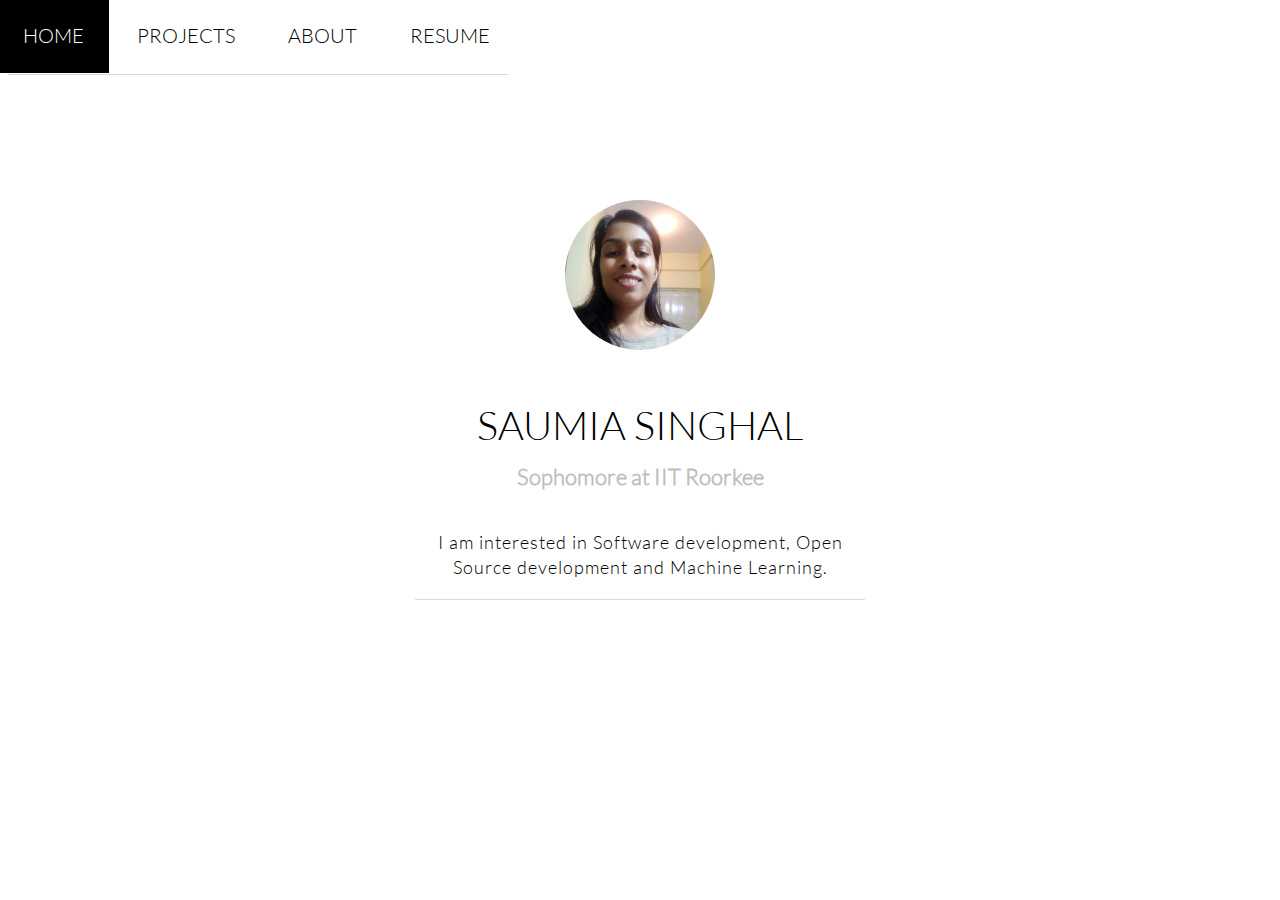
<file: index.html>
<!DOCTYPE html>
	<html>
	<head>
		<meta charset="utf-8">
		<meta http-equiv="X-UA-Compatible" content="IE=edge,chrome=1">
		<meta name="viewport" content="width=device-width, initial-scale=1">
		<meta name="author" content="Saumia Singhal">
		<title>Home | Saumia Singhal</title>
		<meta property="og:title" content="Home">
		<script type="text/javascript" async="" src="https://ssl.google-analytics.com/ga.js"></script>

		<link rel="stylesheet" type="text/css" href="css/basic.css">
		<link rel="stylesheet" href="https://use.fontawesome.com/releases/v5.2.0/css/all.css" integrity="sha384-hWVjflwFxL6sNzntih27bfxkr27PmbbK/iSvJ+a4+0owXq79v+lsFkW54bOGbiDQ" crossorigin="anonymous">
	</head>
	<body>


		<ul>
		<li><a class="top-navigation-bar" href="index.html">HOME</a></li>
		  <li><a class="top-navigation-bar" href="includes/projects.html">PROJECTS</a></li>
		  <li><a class="top-navigation-bar" href="includes/about.html">ABOUT</a></li>
		  <li><a class="top-navigation-bar" href="includes/doc/Resume.pdf">RESUME</a></li>
		</ul>

		<div class="topline"></div>


		
		<div class="profile animated">
			<div class="prof-image"></div>
			<h1 id="main-h1">SAUMIA SINGHAL</h1>
			<h4>Sophomore at IIT Roorkee</h4>

			<p id="main-p">I am interested in Software development, Open Source development and Machine Learning.</p>

			<div class="line"></div>

			<div class="icons">
				<div class="tooltip">
				<a href="https://github.com/SaumiaSinghal" target=_blan><ki class="fab fa-github" ></i></a>
  					<span class="tooltiptext">github.com/SaumiaSinghal</span>
				</div>

				<div class="tooltip">
				<a href="https://www.linkedin.com/in/saumia-singhal-796062158/" target="_blank">	<i class="fab fa-linkedin-in"></i></a>
					<span class="tooltiptext">linkedin.com/in/saumia-singhal</span>
				</div>

				<div class="tooltip">
				<a href="https://www.facebook.com/saumia.singhal" target="_blank"><i class="fab fa-facebook-square"></i></a>
					<span class="tooltiptext">facebook.com/saumia.singhal</span>
				</div>

				<div class="tooltip">
				<a href="https://medium.com/@saumiasinghal" target="_blank"><i class="fab fa-medium-m"></i></a>
					<span class="tooltiptext">medium.com/@saumiasinghal</span>
				</div>

				<div class="tooltip">
				<a href="mailto:saumiasinghal@gmail.com" target="_blank"><i class="fas fa-envelope"></i></a>
					<span class="tooltiptext">saumiasinghal@gmail.com</span>
				</div>	
	

		</div>

		<script type="text/javascript"> var _gaq = _gaq || []; _gaq.push(['_setAccount', '']); _gaq.push(['_trackPageview']); (function() { var ga = document.createElement('script'); ga.type = 'text/javascript'; ga.async = true; ga.src = ('https:' == document.location.protocol ? 'https://ssl' : 'http://www') + '.google-analytics.com/ga.js'; var s = document.getElementsByTagName('script')[0]; s.parentNode.insertBefore(ga, s); })(); </script>



	</body>
	</html>
</file>
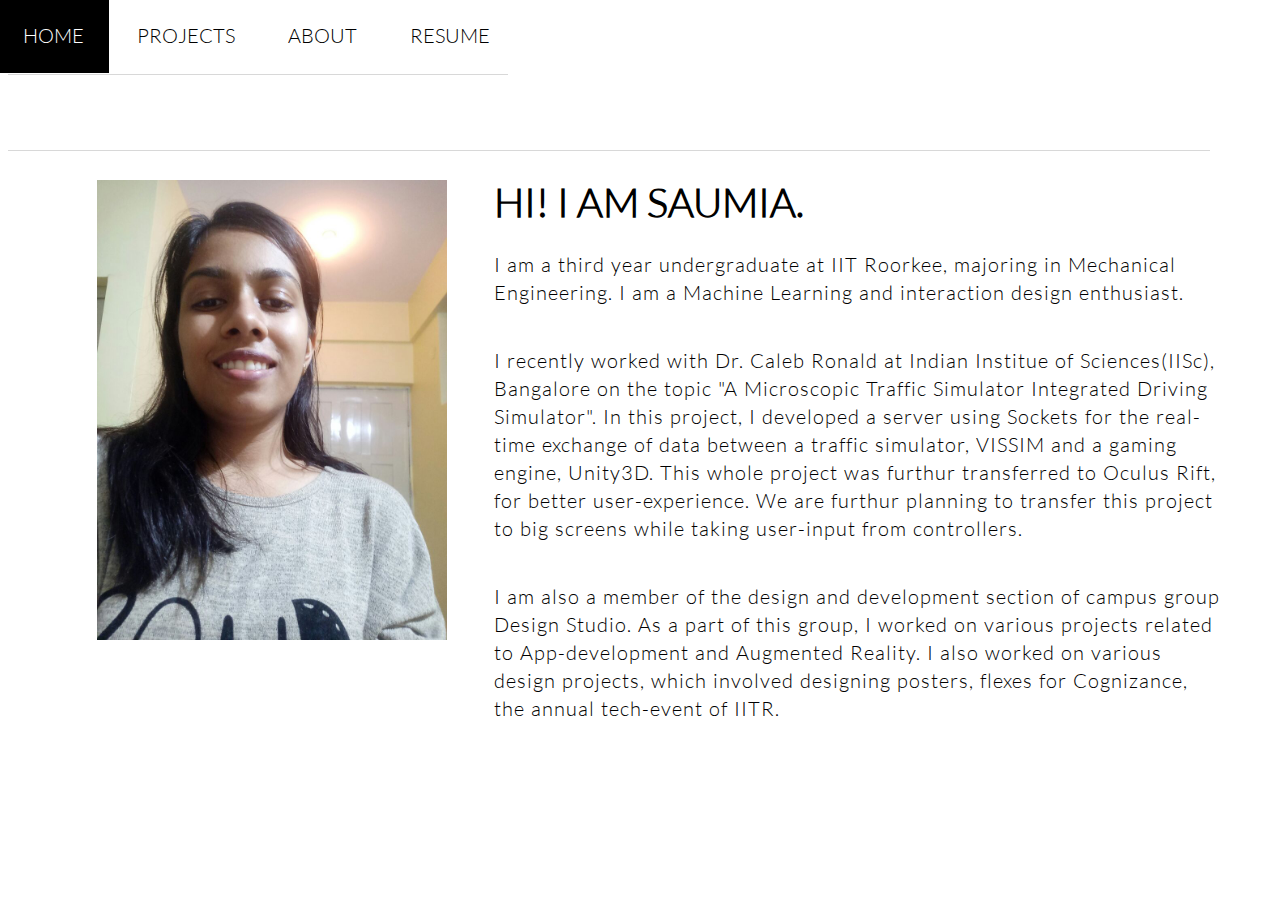
<file: about.html>
<!DOCTYPE html>
<html>
<head>
	<meta charset="utf-8">
		<meta http-equiv="X-UA-Compatible" content="IE=edge,chrome=1">
		<meta name="viewport" content="width=device-width, initial-scale=1">
		<meta name="author" content="Saumia Singhal">
		<title>About | Saumia Singhal</title>
		<meta property="og:title" content="Home">
		<script type="text/javascript" async="" src="https://ssl.google-analytics.com/ga.js"></script>

		<link rel="stylesheet" type="text/css" href="css/basic.css">
		<link rel="stylesheet" href="https://use.fontawesome.com/releases/v5.2.0/css/all.css" integrity="sha384-hWVjflwFxL6sNzntih27bfxkr27PmbbK/iSvJ+a4+0owXq79v+lsFkW54bOGbiDQ" crossorigin="anonymous">
</head>
<body>

		<ul>
			<li><a class="top-navigation-bar" href="index.html">HOME</a></li>
		  <li><a class="top-navigation-bar" href="projects.html">PROJECTS</a></li>
		  <li><a class="top-navigation-bar" href="about.html">ABOUT</a></li>
		  <li><a class="top-navigation-bar" href="doc/Resume.pdf">RESUME</a></li>
		</ul>

		<div class="topline"></div>

		<div class="about">
		<div class="about-image-container animated">	
		<img class="about-image" src="images/ProfilePic1.jpeg" class="img-responsive" alt="About">
		</div>
		<div class="about-text">
			<h1 id="about-h1">HI! I AM SAUMIA.</h1>
			

			<p id="about-p">I am a third year undergraduate at IIT Roorkee, majoring in Mechanical Engineering. I am a Machine Learning and interaction design enthusiast.</p>

			<p id="about-p">I recently worked with Dr. Caleb Ronald at Indian Institue of Sciences(IISc), Bangalore on the topic "A Microscopic Traffic Simulator Integrated Driving Simulator". In this project, I developed a server using Sockets for the real-time exchange of data between a traffic simulator, VISSIM and a gaming engine, Unity3D. This whole project was furthur transferred to Oculus Rift, for better user-experience. We are furthur planning to transfer this project to big screens while taking user-input from controllers.</p>

			<p id="about-p">I am also a member of the design and development section of campus group Design Studio. As a part of this group, I worked on various projects related to App-development and Augmented Reality. I also worked on various design projects, which involved designing posters, flexes for Cognizance, the annual tech-event of IITR.
			</p>
			</div>
			<footer>
		
		
			<div class="bottom-line"></div>

				<div class="tooltip">
				<a href="https://github.com/SaumiaSinghal" target=_blan><ki class="fab fa-github" ></i></a>
  					<span class="tooltiptext">github.com/SaumiaSinghal</span>
				</div>

				<div class="tooltip">
				<a href="https://www.linkedin.com/in/saumia-singhal-796062158/" target="_blank">	<i class="fab fa-linkedin-in"></i></a>
					<span class="tooltiptext">linkedin.com/in/saumia-singhal</span>
				</div>

				<div class="tooltip">
				<a href="https://www.facebook.com/saumia.singhal" target="_blank"><i class="fab fa-facebook-square"></i></a>
					<span class="tooltiptext">facebook.com/saumia.singhal</span>
				</div>

				<div class="tooltip">
				<a href="https://medium.com/@saumiasinghal" target="_blank"><i class="fab fa-medium-m"></i></a>
					<span class="tooltiptext">medium.com/@saumiasinghal</span>
				</div>

				<div class="tooltip">
				<a href="mailto:saumiasinghal@gmail.com" target="_blank"><i class="fas fa-envelope"></i></a>
					<span class="tooltiptext">saumiasinghal@gmail.com</span>
				</div>	

		</footer>
		</div>		
		

</body>
</html>
</file>
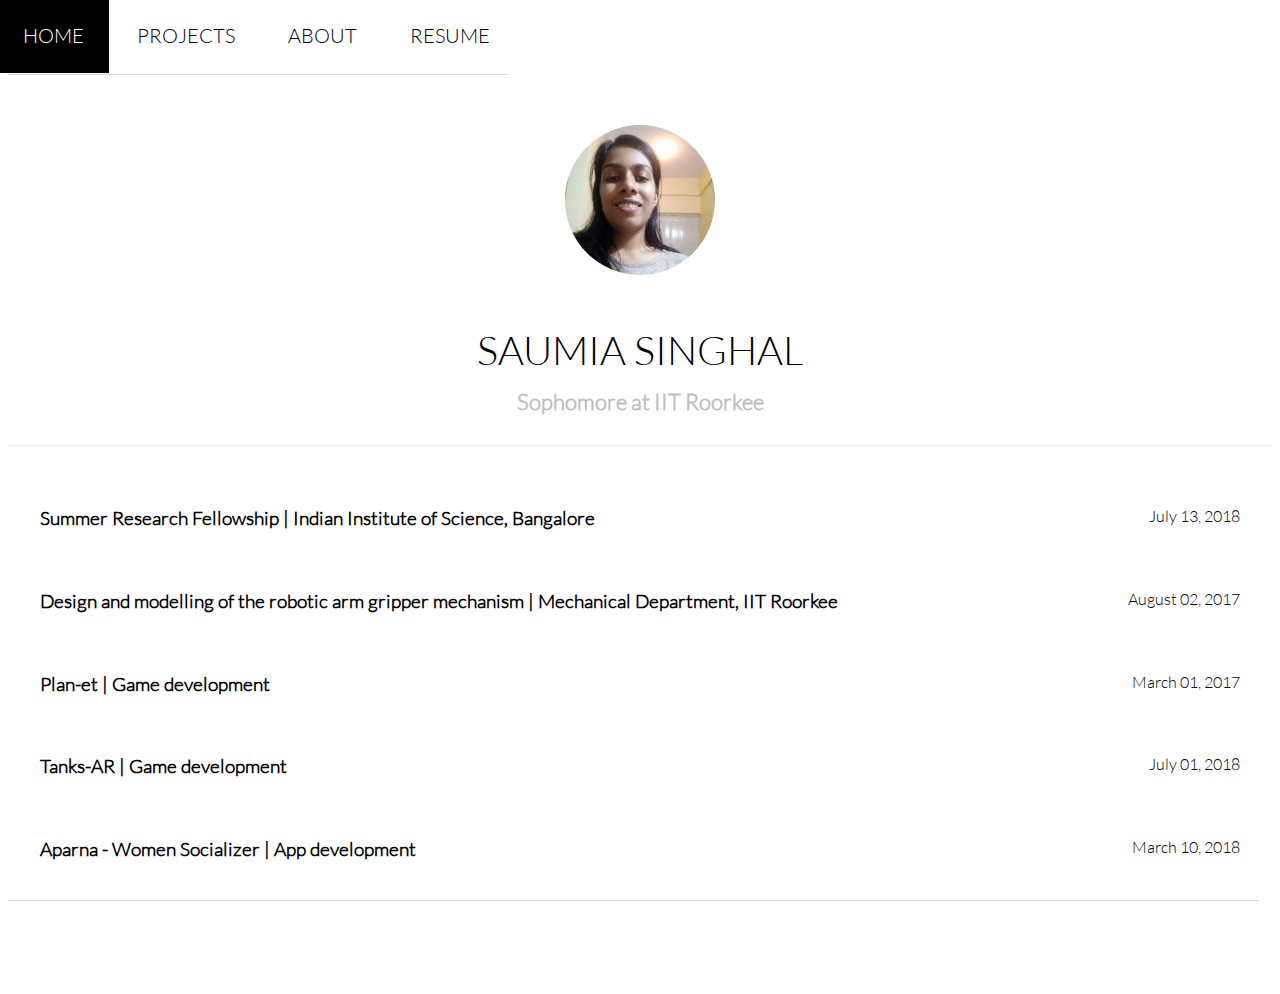
<file: projects.html>
<!DOCTYPE html>
<html>
<head>
	<meta charset="utf-8">
		<meta http-equiv="X-UA-Compatible" content="IE=edge,chrome=1">
		<meta name="viewport" content="width=device-width, initial-scale=1">
		<meta name="author" content="Saumia Singhal">
		<title>Projects | Saumia Singhal</title>
		<meta property="og:title" content="Home">
		<script type="text/javascript" async="" src="https://ssl.google-analytics.com/ga.js"></script>

		<link rel="stylesheet" type="text/css" href="css/basic.css">
		<link rel="stylesheet" href="https://use.fontawesome.com/releases/v5.2.0/css/all.css" integrity="sha384-hWVjflwFxL6sNzntih27bfxkr27PmbbK/iSvJ+a4+0owXq79v+lsFkW54bOGbiDQ" crossorigin="anonymous">
</head>
<body>

		<ul>
			<li><a class="top-navigation-bar" href="index.html">HOME</a></li>
		  <li><a class="top-navigation-bar" href="projects.html">PROJECTS</a></li>
		  <li><a class="top-navigation-bar" href="about.html">ABOUT</a></li>
		  <li><a class="top-navigation-bar" href="doc/Resume.pdf">RESUME</a></li>
		</ul>

		<div class="topline"></div>


		<div class="projects animated">
			<div class="prof-image"></div>
			<h1 id="main-h1">SAUMIA SINGHAL</h1>
			<h4>Sophomore at IIT Roorkee</h4>

		<section class="list"> 

			<div class="item "> 
				<a class="url" href="project1.html"> 
					<aside>
						<time datetime="07-07-2018">July 13, 2018</time>
					</aside>
					 <h3 class="title">Summer Research Fellowship | Indian Institute of Science, Bangalore</h3>
				</a>
			</div>
			    <div class="item ">
				    <a class="url" href="project2.html">
			     	    <aside>
					    	<time datetime="02-08-2018">August 02, 2017</time>
					    </aside>
					    <h3 class="title">Design and modelling of the robotic arm gripper mechanism | Mechanical Department, IIT Roorkee </h3>
					</a> 
				</div>
			    <div class="item ">
				    <a class="url" href="project3.html">
			     	    <aside>
					    	<time datetime="01-03-2018">March 01, 2017</time>
					    </aside>
					    <h3 class="title">Plan-et | Game development</h3>
					</a> 
				</div>
				<div class="item ">
				    <a class="url" href="project4.html">
			     	    <aside>
					    	<time datetime="01-07-2018">July 01, 2018</time>
					    </aside>
					    <h3 class="title">Tanks-AR | Game development</h3>
					</a> 
				</div>
			<div class="item "> 
				<a class="url" href="project5.html"> 
					<aside>
						<time datetime="10-03-2018">March 10, 2018</time>
					</aside>
					<h3 class="title">Aparna - Women Socializer | App development </h3>
				</a>
			</div>
		 </section>


		
		<footer>
		
		
			<div class="bottom-line"></div>

				<div class="tooltip">
				<a href="https://github.com/SaumiaSinghal" target=_blan><ki class="fab fa-github" ></i></a>
  					<span class="tooltiptext">github.com/SaumiaSinghal</span>
				</div>

				<div class="tooltip">
				<a href="https://www.linkedin.com/in/saumia-singhal-796062158/" target="_blank">	<i class="fab fa-linkedin-in"></i></a>
					<span class="tooltiptext">linkedin.com/in/saumia-singhal</span>
				</div>

				<div class="tooltip">
				<a href="https://www.facebook.com/saumia.singhal" target="_blank"><i class="fab fa-facebook-square"></i></a>
					<span class="tooltiptext">facebook.com/saumia.singhal</span>
				</div>

				<div class="tooltip">
				<a href="https://medium.com/@saumiasinghal" target="_blank"><i class="fab fa-medium-m"></i></a>
					<span class="tooltiptext">medium.com/@saumiasinghal</span>
				</div>

				<div class="tooltip">
				<a href="mailto:saumiasinghal@gmail.com" target="_blank"><i class="fas fa-envelope"></i></a>
					<span class="tooltiptext">saumiasinghal@gmail.com</span>
				</div>	

		</footer>

</body>
</html>
</file>
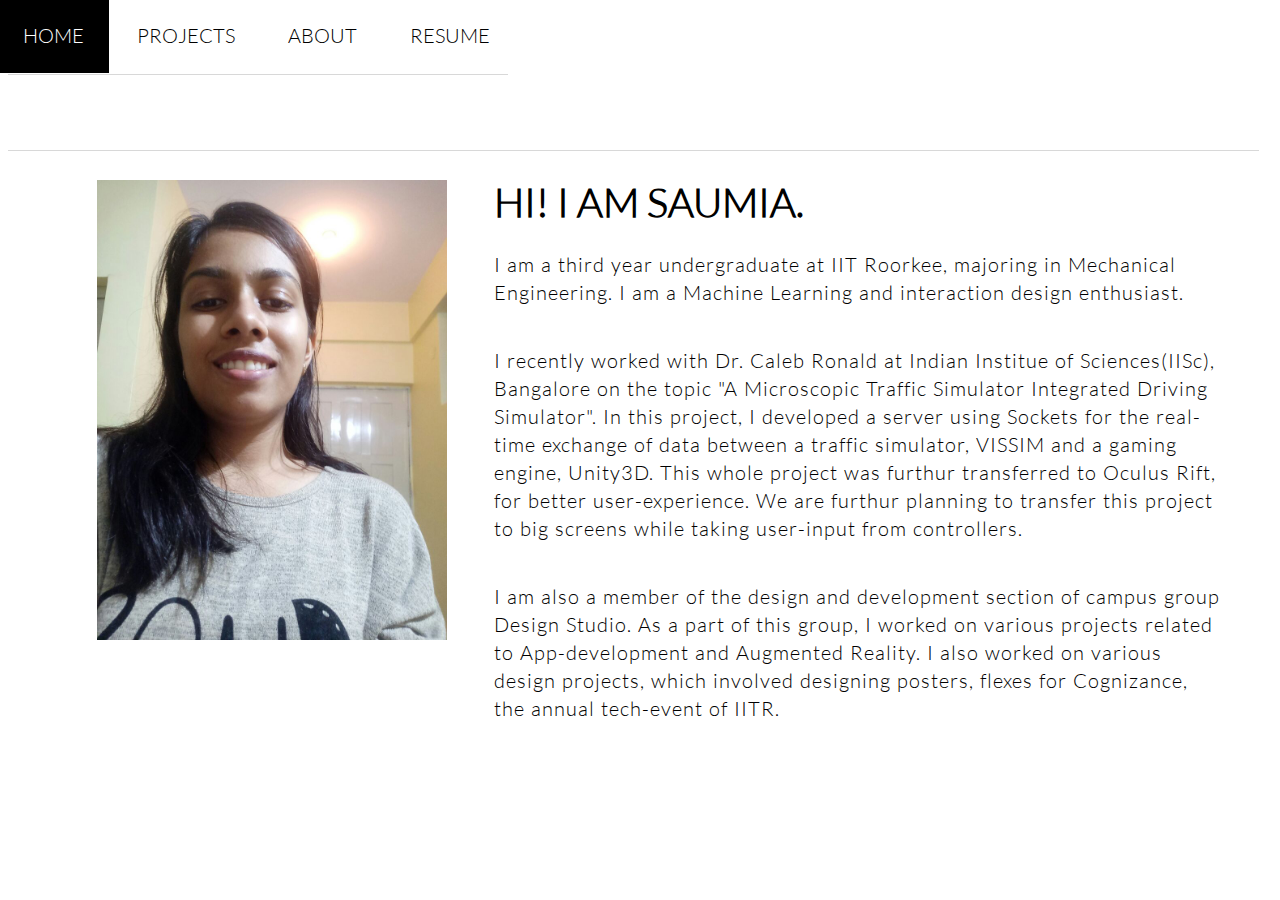
<file: includes/about.html>
<!DOCTYPE html>
<html>
<head>
	<meta charset="utf-8">
		<meta http-equiv="X-UA-Compatible" content="IE=edge,chrome=1">
		<meta name="viewport" content="width=device-width, initial-scale=1">
		<meta name="author" content="Saumia Singhal">
		<title>About | Saumia Singhal</title>
		<meta property="og:title" content="Home">
		<script type="text/javascript" async="" src="https://ssl.google-analytics.com/ga.js"></script>

		<link rel="stylesheet" type="text/css" href="../css/basic.css">
		<link rel="stylesheet" href="https://use.fontawesome.com/releases/v5.2.0/css/all.css" integrity="sha384-hWVjflwFxL6sNzntih27bfxkr27PmbbK/iSvJ+a4+0owXq79v+lsFkW54bOGbiDQ" crossorigin="anonymous">
</head>
<body>

		<ul>
			<li><a class="top-navigation-bar" href="../index.html">HOME</a></li>
		  <li><a class="top-navigation-bar" href="projects.html">PROJECTS</a></li>
		  <li><a class="top-navigation-bar" href="about.html">ABOUT</a></li>
		  <li><a class="top-navigation-bar" href="../doc/Resume.pdf">RESUME</a></li>
		</ul>

		<div class="topline"></div>

		<div class="about">
		<div class="about-image-container animated">	
		<img class="about-image" src="../	images/ProfilePic1.jpeg" class="img-responsive" alt="About">
		</div>
		<div class="about-text">
			<h1 id="about-h1">HI! I AM SAUMIA.</h1>
			

			<p id="about-p">I am a third year undergraduate at IIT Roorkee, majoring in Mechanical Engineering. I am a Machine Learning and interaction design enthusiast.</p>

			<p id="about-p">I recently worked with Dr. Caleb Ronald at Indian Institue of Sciences(IISc), Bangalore on the topic "A Microscopic Traffic Simulator Integrated Driving Simulator". In this project, I developed a server using Sockets for the real-time exchange of data between a traffic simulator, VISSIM and a gaming engine, Unity3D. This whole project was furthur transferred to Oculus Rift, for better user-experience. We are furthur planning to transfer this project to big screens while taking user-input from controllers.</p>

			<p id="about-p">I am also a member of the design and development section of campus group Design Studio. As a part of this group, I worked on various projects related to App-development and Augmented Reality. I also worked on various design projects, which involved designing posters, flexes for Cognizance, the annual tech-event of IITR.
			</p>
			</div>

		</div>		
		
			<footer>
		
		
			<div class="bottom-line"></div>

				<div class="tooltip">
				<a href="https://github.com/SaumiaSinghal" target=_blan><ki class="fab fa-github" ></i></a>
  					<span class="tooltiptext">github.com/SaumiaSinghal</span>
				</div>

				<div class="tooltip">
				<a href="https://www.linkedin.com/in/saumia-singhal-796062158/" target="_blank">	<i class="fab fa-linkedin-in"></i></a>
					<span class="tooltiptext">linkedin.com/in/saumia-singhal</span>
				</div>

				<div class="tooltip">
				<a href="https://www.facebook.com/saumia.singhal" target="_blank"><i class="fab fa-facebook-square"></i></a>
					<span class="tooltiptext">facebook.com/saumia.singhal</span>
				</div>

				<div class="tooltip">
				<a href="https://medium.com/@saumiasinghal" target="_blank"><i class="fab fa-medium-m"></i></a>
					<span class="tooltiptext">medium.com/@saumiasinghal</span>
				</div>

				<div class="tooltip">
				<a href="mailto:saumiasinghal@gmail.com" target="_blank"><i class="fas fa-envelope"></i></a>
					<span class="tooltiptext">saumiasinghal@gmail.com</span>
				</div>	

		</footer>
</body>
</html>
</file>
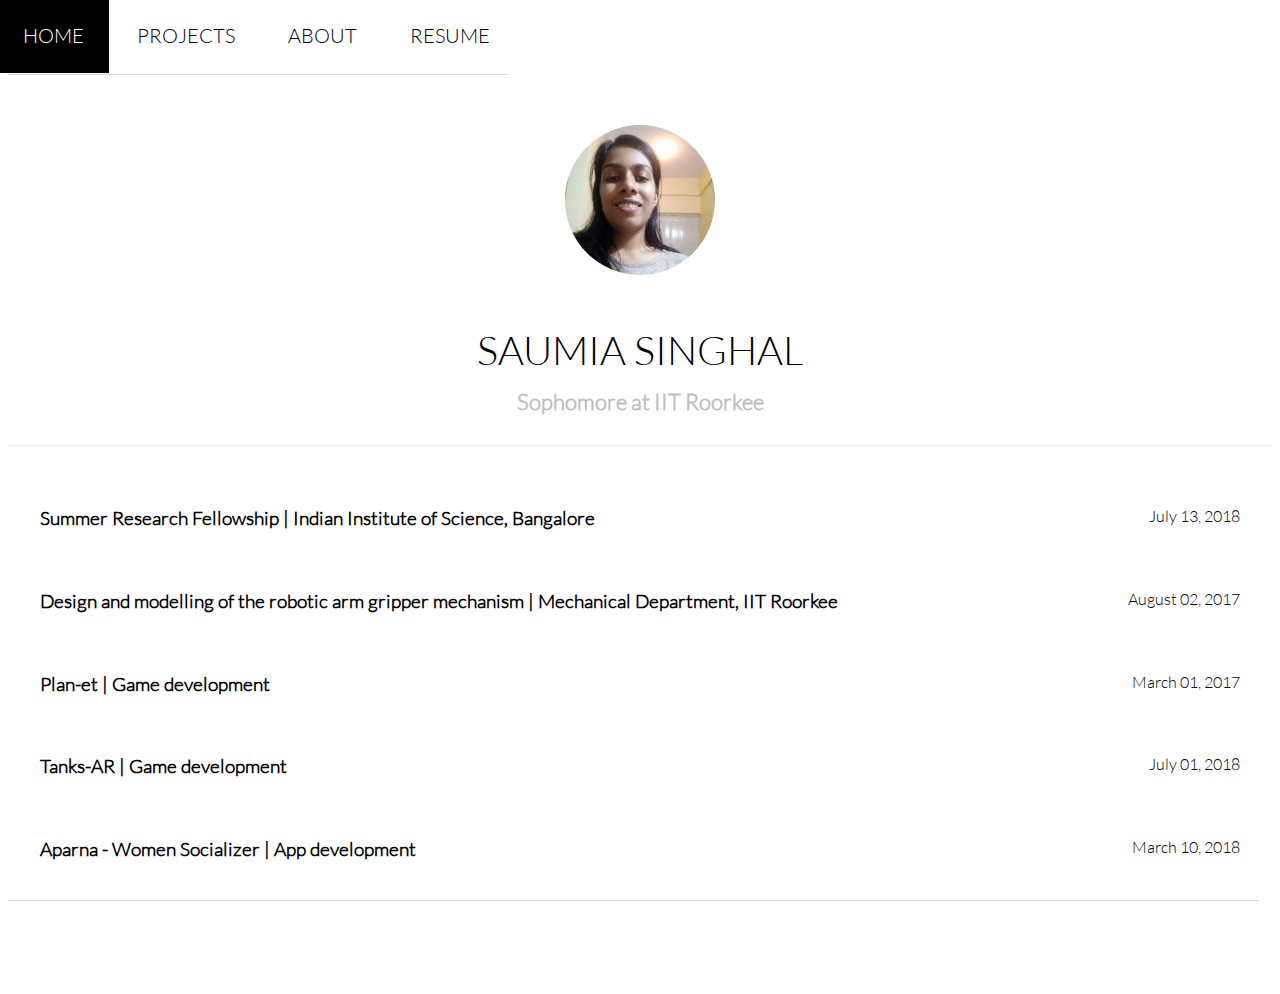
<file: includes/projects.html>
<!DOCTYPE html>
<html>
<head>
	<meta charset="utf-8">
		<meta http-equiv="X-UA-Compatible" content="IE=edge,chrome=1">
		<meta name="viewport" content="width=device-width, initial-scale=1">
		<meta name="author" content="Saumia Singhal">
		<title>Projects | Saumia Singhal</title>
		<meta property="og:title" content="Home">
		<script type="text/javascript" async="" src="https://ssl.google-analytics.com/ga.js"></script>

		<link rel="stylesheet" type="text/css" href="../css/basic.css">
		<link rel="stylesheet" href="https://use.fontawesome.com/releases/v5.2.0/css/all.css" integrity="sha384-hWVjflwFxL6sNzntih27bfxkr27PmbbK/iSvJ+a4+0owXq79v+lsFkW54bOGbiDQ" crossorigin="anonymous">
</head>
<body>

		<ul>
			<li><a class="top-navigation-bar" href="../index.html">HOME</a></li>
		  <li><a class="top-navigation-bar" href="projects.html">PROJECTS</a></li>
		  <li><a class="top-navigation-bar" href="about.html">ABOUT</a></li>
		  <li><a class="top-navigation-bar" href="../doc/Resume.pdf">RESUME</a></li>
		</ul>

		<div class="topline"></div>


		<div class="projects animated">
			<div class="prof-image"></div>
			<h1 id="main-h1">SAUMIA SINGHAL</h1>
			<h4>Sophomore at IIT Roorkee</h4>

		<section class="list"> 

			<div class="item "> 
				<a class="url" href="project1.html"> 
					<aside>
						<time datetime="07-07-2018">July 13, 2018</time>
					</aside>
					 <h3 class="title">Summer Research Fellowship | Indian Institute of Science, Bangalore</h3>
				</a>
			</div>
			    <div class="item ">
				    <a class="url" href="project2.html">
			     	    <aside>
					    	<time datetime="02-08-2018">August 02, 2017</time>
					    </aside>
					    <h3 class="title">Design and modelling of the robotic arm gripper mechanism | Mechanical Department, IIT Roorkee </h3>
					</a> 
				</div>
			    <div class="item ">
				    <a class="url" href="project3.html">
			     	    <aside>
					    	<time datetime="01-03-2018">March 01, 2017</time>
					    </aside>
					    <h3 class="title">Plan-et | Game development</h3>
					</a> 
				</div>
				<div class="item ">
				    <a class="url" href="project4.html">
			     	    <aside>
					    	<time datetime="01-07-2018">July 01, 2018</time>
					    </aside>
					    <h3 class="title">Tanks-AR | Game development</h3>
					</a> 
				</div>
			<div class="item "> 
				<a class="url" href="project5.html"> 
					<aside>
						<time datetime="10-03-2018">March 10, 2018</time>
					</aside>
					<h3 class="title">Aparna - Women Socializer | App development </h3>
				</a>
			</div>
		 </section>


		
		<footer>
		
		
			<div class="bottom-line"></div>

				<div class="tooltip">
				<a href="https://github.com/SaumiaSinghal" target=_blan><ki class="fab fa-github" ></i></a>
  					<span class="tooltiptext">github.com/SaumiaSinghal</span>
				</div>

				<div class="tooltip">
				<a href="https://www.linkedin.com/in/saumia-singhal-796062158/" target="_blank">	<i class="fab fa-linkedin-in"></i></a>
					<span class="tooltiptext">linkedin.com/in/saumia-singhal</span>
				</div>

				<div class="tooltip">
				<a href="https://www.facebook.com/saumia.singhal" target="_blank"><i class="fab fa-facebook-square"></i></a>
					<span class="tooltiptext">facebook.com/saumia.singhal</span>
				</div>

				<div class="tooltip">
				<a href="https://medium.com/@saumiasinghal" target="_blank"><i class="fab fa-medium-m"></i></a>
					<span class="tooltiptext">medium.com/@saumiasinghal</span>
				</div>

				<div class="tooltip">
				<a href="mailto:saumiasinghal@gmail.com" target="_blank"><i class="fas fa-envelope"></i></a>
					<span class="tooltiptext">saumiasinghal@gmail.com</span>
				</div>	

		</footer>

</body>
</html>
</file>
<file: css/basic.css>
@font-face {
    font-family: 'Lato';
    src: url('../fonts/Lato/Lato-Light.ttf')
        format('truetype');
}

body {
    -webkit-font-smoothing: antialiased;
    text-rendering: optimizeLegibility;
    font-family: "Lato", san seriff;
}

div {
    display: block;
}

.animated {
    animation: fade-in-down .6s;
    animation-delay: .3s;
    animation-fill-mode: both;
}

@keyframes fade-in-down {
0% {
    opacity: 0;
    transform: translateY(-10px);
}

100% {
    opacity: 1;
    transform: translateY(0);
}
}

.profile {
    max-width: 450px;
    height: 400px;
    padding: 50px;
    text-align: center;
    margin: 0 auto;
    margin-top: 75px;
    font-family: "Lato", san seriff;
}

.projects {
    text-align: center;
    margin: 0 auto;
    margin-top: 50px;
    font-family: "Lato", san seriff;
}

@media only screen and (max-width: 1050px) and (min-width: 400px)
.profile {
    width: 88%;
    margin: 0 auto;
}
@media only screen and (max-width: 1050px) and (min-width: 400px)
.projects {
    width: 88%;
    margin: 0 auto;
}


@media only screen and (max-width: 1050px) and (min-width: 400px)
.about {
    width: 88%;
    margin: 0 auto;
    margin-top: 125px;
}

@media only screen and (max-width: 1050px) 
.about-image {
    width: 88%;
    margin: 0 auto;
    margin-top: 125px;
    text-align: center;
}
@media only screen and (max-width: 1050px) 
.about-text {
    width: 88%;
    margin: 0 auto;
    margin-top: 125px;
    text-align: center;
}
@media only screen and (max-width: 1050px) {
.about {
    max-width: -webkit-fill-available; */
    /* min-height: 100%; */
    
    margin: 0 auto;
    /* position: absolute; */
    /* top: 40%; */
    /* transform: translateY(-50%); */
    font-family: "Lato", san seriff;
    margin-top: 75px;
}
.about-image-container {
    width: 88%;
    margin: 0 auto;
    text-align: center;
    
}
.about-image {
    
    width: 50vw;
    height: auto;
    margin: 0 auto;
    background-image: url(../images/ProfilePic1.jpeg);
    /* background-size: auto; */
    /* outline-offset: 12px; */
    /* background-size: 350px; */
    /* background-position: initial; */
    background-repeat: no-repeat;
    /* margin: 0 auto; */
    /* top: 50%; */
    /* transform: translateY(-50%); */
    /* position: absolute; */
    /* left: 50%; */
    /* transform: translateX(-50%); */
    /* transform: translateX(-50%); */
}
.about-text {
    margin-top: 75px;
    width: 90%;

    /* left: 50%; */
    /* right: 0; */
    /* -webkit-box-align: end; */
    margin: 0 auto;
    margin-bottom: 75px;

}
h1#about-h1 {
    font-size: 40px;
    font-weight: 00;
    margin-bottom: -15px;  
    text-align: center;
    margin-top: 75px; 
}

p#about-p {font-weight: 550;
    line-height: 1.4;
    margin-top: 40px;
    font-size: 20px;
    text-align: center;
}
}


@media only screen and (min-width: 1051px) {
.about {
    max-width: -webkit-fill-available; */
    /* min-height: 100%; */
    padding-left: 50px;
    padding-right: 50px;
    margin: 0 auto;
    /* position: absolute; */
    /* top: 40%; */
    /* transform: translateY(-50%); */
    font-family: "Lato", san seriff;
    margin-top: 75px;
}
.about-image-container {
    width: 30%;
    /* left: 50%; */
    /* position: absolute; */
    float: left;
    margin-top: 30px;
    margin-left: 75px;
    /* top: 50%; */
    /* transform: translateY(-50%); */
    /* padding-left: 100px; */
}
.about-image {
    float: right;
    width: 350px;
    height: 460px;
    background-image: url(../images/ProfilePic1.jpeg);
    /* background-size: auto; */
    /* outline-offset: 12px; */
    /* background-size: 350px; */
    /* background-position: initial; */
    background-repeat: no-repeat;
    /* margin: 0 auto; */
    /* top: 50%; */
    /* transform: translateY(-50%); */
    /* position: absolute; */
    /* left: 50%; */
    /* transform: translateX(-50%); */
    /* transform: translateX(-50%); */
}
.about-text {
    width: 60%;
    /* left: 50%; */
    /* right: 0; */
    /* -webkit-box-align: end; */
    align-content: right;
    align-self: right;
    float: right;
    margin-right: 0px;
    padding-right: 0px;
    margin-bottom: 75px;

}
h1#about-h1 {
    font-size: 40px;
    font-weight: 00;
    margin-bottom: -15px;   
}

p#about-p {font-weight: 550;
    line-height: 1.4;
    margin-top: 40px;
    font-size: 20px;
}

}
   


@media screen and (max-width: 500px) {
    footer {
    max-height: 300px;
    overflow: -webkit-paged-y;
    padding-bottom: 0px;
    text-align: center;
    width: 99%;
    word-spacing: 14vw;
    font-size: 20px;
    text-align: center;
    /* position: absolute; */
    bottom: 0px;
    margin-bottom: 0px;
    }
}

@media screen and (min-width: 501px) {
    footer {
    max-height: 300px;
    overflow: -webkit-paged-y;
    padding-bottom: 0px;
    text-align: center;
    width: 99%;
    word-spacing: 80px;
    font-size: 20px;
    text-align: center;
    /* position: absolute; */
    bottom: 0px;
    margin-bottom: 0px;
    }
}



@media screen and (max-width: 450px) {
h1#main-h1 {
    font-size: 8vw;
    font-weight: 500;
    margin-top: 50px;
    margin-bottom: -15px;
}
}
@media screen and (min-width: 451px) {
h1#main-h1 {
    font-size: 40px;
    font-weight: 500;
    margin-top: 50px;
    margin-bottom: -15px;
}
}

@media screen and (max-width: 450px) {
    h4 {
    font-weight: bolder;
    font-size: 5vw;
    color: #BEBEBE;
}
}

@media screen and (min-width: 451px) {
    h4 {
    font-weight: bolder;
    font-size: 22px;
    color: #BEBEBE;
}
}


p#main-p {
    font-weight: normal;
    line-height: 1.4;
    margin-top: 40px;
    font-size: 18px;
}


.prof-image {
    width: 150px;
    height: 150px;
    background-image: url(../images/ProfilePic1.jpeg);
    /* background-size: auto; */
    outline-offset: 12px;
    background-size: 150px;
    background-position: top;
    background-repeat: no-repeat;
    margin: 0 auto;
    border-radius: 50%;
}


.icons {
    word-spacing: 30px;
    margin-top: 45px;
    font-size: 20px;
    line-height: 2;
}

a {
    color: currentColor;
    text-decoration: none;
}

a:hover {
    color: blue;
}
@media screen and (max-width: 525px) {
    a.top-navigation-bar {
    padding: 4vw;  
}
}
@media screen and (min-width: 526px) {
    a.top-navigation-bar {
    padding: 25px;  
}
}
@media screen and (max-width: 525px) {
    a.top-navigation-bar:hover {
    padding: 5.2vw;
    color: white;
    background: black;  
}
}
@media screen and (min-width: 526px) {
    a.top-navigation-bar:hover {
    color: white;
    background: black;  
}
}

/* Tooltip container */
.tooltip {
    position: relative;
    display: inline-block;
}

/* Tooltip text */
.tooltip .tooltiptext {
    visibility: hidden;
    width: 190px;
    background-color: black;
    color: #fff;
    text-align: center;
    padding: 5px 0;
    word-spacing: 1px;
    font-size: 13px;
    /* border-radius: 6px; */
    position: absolute;
    z-index: 1;
    top: 125%;
    left: 50%;
    margin-left: -95px;
    opacity: 0;
    transition: opacity 0.3s;
}

/* Tooltip arrow */
.tooltip .tooltiptext::after {
    content: "";
    position: absolute;
    bottom: 100%;
    left: 50%;
    margin-left: -5px;
    border-width: 5px;
    border-style: solid;
    border-color: transparent transparent black transparent;

}

/* Show the tooltip text when you mouse over the tooltip container */
.tooltip:hover .tooltiptext {
    visibility: visible;
    opacity: 1;
}

ul {
    list-style-type: none;
    margin-top: -10px;
    margin-left: -10px;
    padding-left: 0px;
    padding-top: 0px;
    /*padding-bottom: 5px;*/
    font-family: 'Lato';
    /* padding-right: 50px; */
    /* margin-top: 25px; */
}

@media screen and (max-width: 530px) {
    li {
    display: inline-block;
    padding-top: 25px;
    padding-bottom: 25px;
    font-size: 3.6vw;
    font-weight: lighter;
}
}

@media screen and (min-width: 531px) {
    li {
    display: inline-block;
    padding-top: 25px;
    padding-bottom: 25px;
    font-size: 20px;
    font-weight: lighter;
}

}
.line {
    width: 450px;
    height: 1px;
    /* fill: #808080; */
    background: #D8D8D8;
    margin-top: 50px;
    margin: 0 auto;
    align-content: center;
}
@media screen and (max-width: 570px) {
    .line {
    width: 100%;
    height: 1px;
    /* fill: #808080; */
    background: #D8D8D8;
    margin-top: 200px;
    
    align-content: center;
}   
}
.bottom-line {
    
    height: 1px;
    background: #D8D8D8;
    margin-right: auto;
    margin-left: auto;
    margin-bottom: 45px;
}
@media screen and (min-width: 526px) {
.topline {
    width: 500px;
    height: 1px;
    background: #D8D8D8;
    margin-top: -15px;
}
}
@media screen and (max-width: 525px) {
.topline {
    width: 100%;
    height: 1px;
    background: #D8D8D8;
    margin-top: -5vw;
}
}
.list {
    border-top: 1px solid #ededed;
    margin-top: 30px;
    padding-top: 40px;
    position: relative;
}

.projects>.list>.item {
    display: block;
    width: 95%;
    margin: 0 auto;
}

.projects>.list>.item>.url {
    width: 100%;
    display: block;
    padding: 20px 0;
    text-decoration: none;
}

section {
    display: block;
}

h3.title {
    margin-top: 0px;
    text-align: left;

}

aside {
    float: right;
}

/*single project page*/

#single-project {
    padding-top: 50px;
    font-family: Lato;
    margin-right: 50px;
    margin-left: 50px;
    max-width: 1000px;
    margin: 0 auto;
    /* margin-bottom: 100px; */
}
.container {
    padding-right: 15px;
    padding-left: 15px;
    margin-right: auto;
    margin-left: auto;
}
.row {
    margin-right: -15px;
    margin-left: -15px;
}
@media (max-width: 768px)
#about .col-md-4, #single-project .col-md-3 {
    padding-bottom: 32px;
}
#single-project .project-info {
    padding-bottom: 10px;

}

p {
    
    font-size: 18px;
    line-height: 28px;
    word-spacing: 1px;
    letter-spacing: 1px;
}


.itemname {
        word-spacing: 5px;
    letter-spacing: 1.5px;
    line-height: 1.4;
    font-size: 27px;
    font-weight: 600;
}

#single-project p{

}

@media screen and (max-width: 768px) {
.txtjust {
    margin-bottom: 50px;
    margin-left: 25px;
    
}

.rowstatic {
    margin-left: 25px;
    margin-bottom: 25px;
}

}

@media screen and (min-width: 769px) {
.txtjust {
    float: right;
    max-width: 70%;
    margin-bottom: 50px;
    
}

.rowstatic {
    float: left;
    max-width:25%;
    margin-bottom: 50px;
}
    
}
</file>
